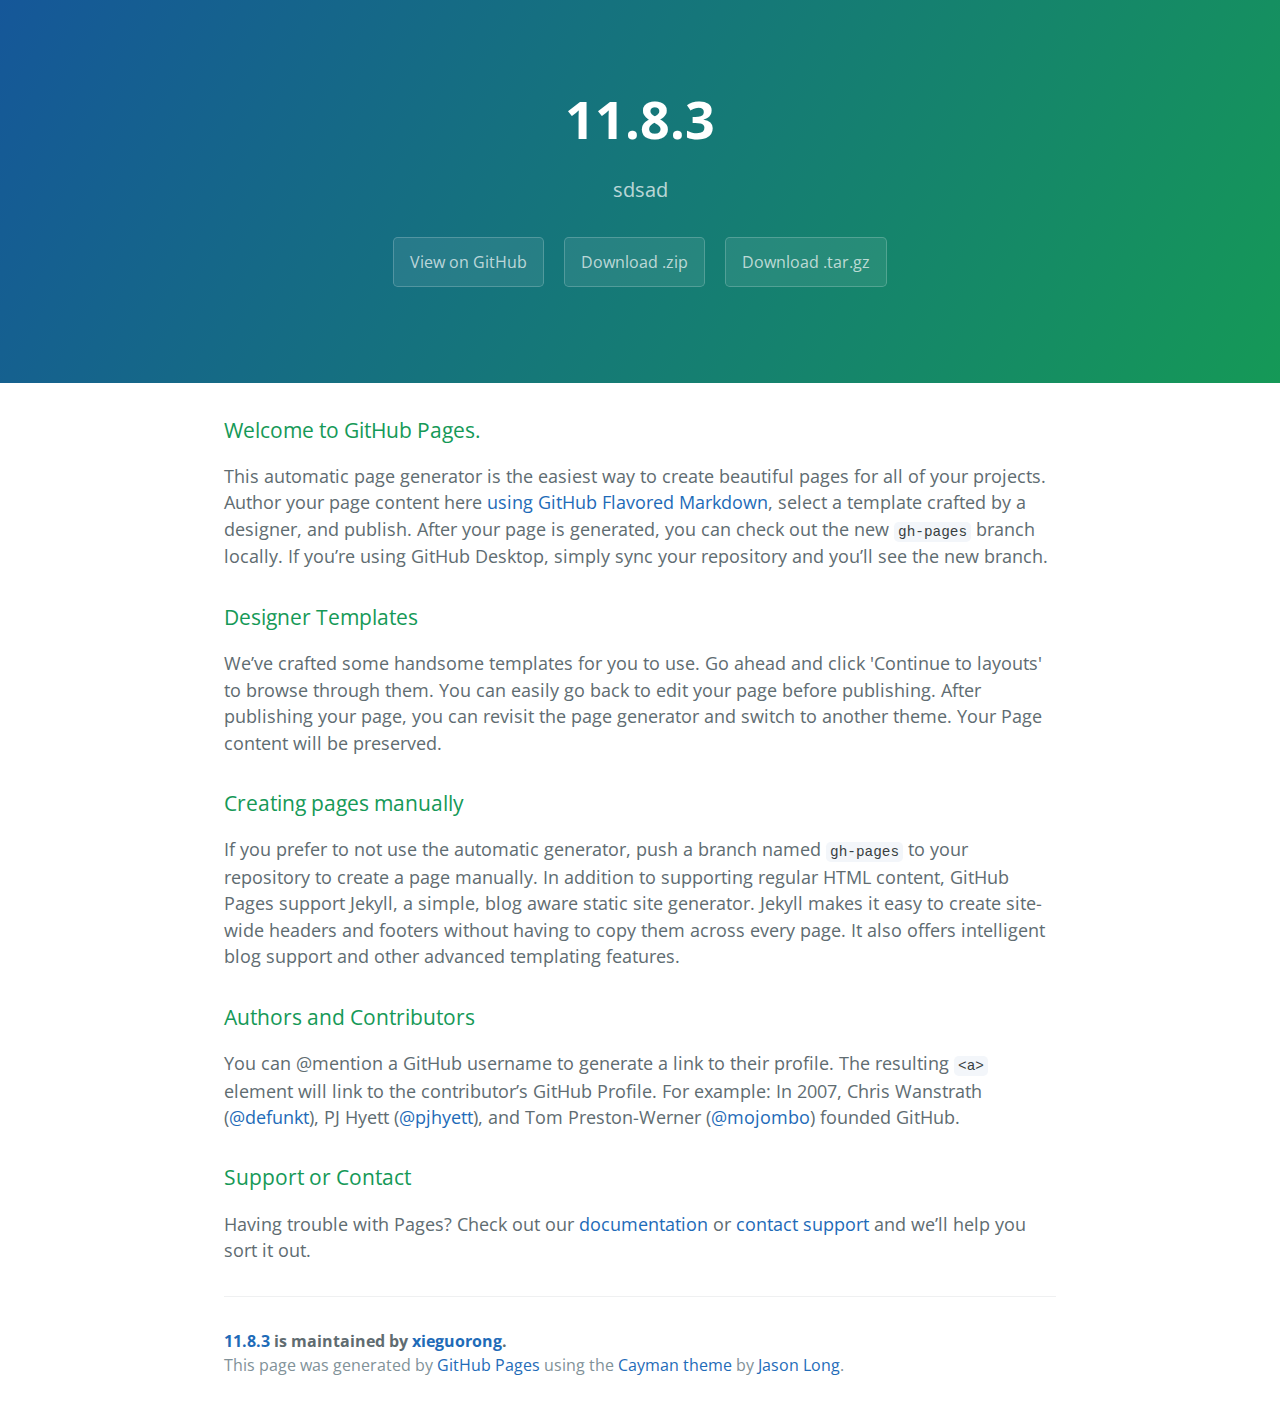
<file: index.html>
<!DOCTYPE html>
<html lang="en-us">
  <head>
    <meta charset="UTF-8">
    <title>11.8.3 by xieguorong</title>
    <meta name="viewport" content="width=device-width, initial-scale=1">
    <link rel="stylesheet" type="text/css" href="stylesheets/normalize.css" media="screen">
    <link href='https://fonts.googleapis.com/css?family=Open+Sans:400,700' rel='stylesheet' type='text/css'>
    <link rel="stylesheet" type="text/css" href="stylesheets/stylesheet.css" media="screen">
    <link rel="stylesheet" type="text/css" href="stylesheets/github-light.css" media="screen">
  </head>
  <body>
    <section class="page-header">
      <h1 class="project-name">11.8.3</h1>
      <h2 class="project-tagline">sdsad</h2>
      <a href="https://github.com/xieguorong/11.8.3" class="btn">View on GitHub</a>
      <a href="https://github.com/xieguorong/11.8.3/zipball/master" class="btn">Download .zip</a>
      <a href="https://github.com/xieguorong/11.8.3/tarball/master" class="btn">Download .tar.gz</a>
    </section>

    <section class="main-content">
      <h3>
<a id="welcome-to-github-pages" class="anchor" href="#welcome-to-github-pages" aria-hidden="true"><span aria-hidden="true" class="octicon octicon-link"></span></a>Welcome to GitHub Pages.</h3>

<p>This automatic page generator is the easiest way to create beautiful pages for all of your projects. Author your page content here <a href="https://guides.github.com/features/mastering-markdown/">using GitHub Flavored Markdown</a>, select a template crafted by a designer, and publish. After your page is generated, you can check out the new <code>gh-pages</code> branch locally. If you’re using GitHub Desktop, simply sync your repository and you’ll see the new branch.</p>

<h3>
<a id="designer-templates" class="anchor" href="#designer-templates" aria-hidden="true"><span aria-hidden="true" class="octicon octicon-link"></span></a>Designer Templates</h3>

<p>We’ve crafted some handsome templates for you to use. Go ahead and click 'Continue to layouts' to browse through them. You can easily go back to edit your page before publishing. After publishing your page, you can revisit the page generator and switch to another theme. Your Page content will be preserved.</p>

<h3>
<a id="creating-pages-manually" class="anchor" href="#creating-pages-manually" aria-hidden="true"><span aria-hidden="true" class="octicon octicon-link"></span></a>Creating pages manually</h3>

<p>If you prefer to not use the automatic generator, push a branch named <code>gh-pages</code> to your repository to create a page manually. In addition to supporting regular HTML content, GitHub Pages support Jekyll, a simple, blog aware static site generator. Jekyll makes it easy to create site-wide headers and footers without having to copy them across every page. It also offers intelligent blog support and other advanced templating features.</p>

<h3>
<a id="authors-and-contributors" class="anchor" href="#authors-and-contributors" aria-hidden="true"><span aria-hidden="true" class="octicon octicon-link"></span></a>Authors and Contributors</h3>

<p>You can @mention a GitHub username to generate a link to their profile. The resulting <code>&lt;a&gt;</code> element will link to the contributor’s GitHub Profile. For example: In 2007, Chris Wanstrath (<a href="https://github.com/defunkt" class="user-mention">@defunkt</a>), PJ Hyett (<a href="https://github.com/pjhyett" class="user-mention">@pjhyett</a>), and Tom Preston-Werner (<a href="https://github.com/mojombo" class="user-mention">@mojombo</a>) founded GitHub.</p>

<h3>
<a id="support-or-contact" class="anchor" href="#support-or-contact" aria-hidden="true"><span aria-hidden="true" class="octicon octicon-link"></span></a>Support or Contact</h3>

<p>Having trouble with Pages? Check out our <a href="https://help.github.com/pages">documentation</a> or <a href="https://github.com/contact">contact support</a> and we’ll help you sort it out.</p>

      <footer class="site-footer">
        <span class="site-footer-owner"><a href="https://github.com/xieguorong/11.8.3">11.8.3</a> is maintained by <a href="https://github.com/xieguorong">xieguorong</a>.</span>

        <span class="site-footer-credits">This page was generated by <a href="https://pages.github.com">GitHub Pages</a> using the <a href="https://github.com/jasonlong/cayman-theme">Cayman theme</a> by <a href="https://twitter.com/jasonlong">Jason Long</a>.</span>
      </footer>

    </section>

  
  </body>
</html>
</file>
<file: stylesheets/stylesheet.css>
* {
  box-sizing: border-box; }

body {
  padding: 0;
  margin: 0;
  font-family: "Open Sans", "Helvetica Neue", Helvetica, Arial, sans-serif;
  font-size: 16px;
  line-height: 1.5;
  color: #606c71; }

a {
  color: #1e6bb8;
  text-decoration: none; }
  a:hover {
    text-decoration: underline; }

.btn {
  display: inline-block;
  margin-bottom: 1rem;
  color: rgba(255, 255, 255, 0.7);
  background-color: rgba(255, 255, 255, 0.08);
  border-color: rgba(255, 255, 255, 0.2);
  border-style: solid;
  border-width: 1px;
  border-radius: 0.3rem;
  transition: color 0.2s, background-color 0.2s, border-color 0.2s; }
  .btn + .btn {
    margin-left: 1rem; }

.btn:hover {
  color: rgba(255, 255, 255, 0.8);
  text-decoration: none;
  background-color: rgba(255, 255, 255, 0.2);
  border-color: rgba(255, 255, 255, 0.3); }

@media screen and (min-width: 64em) {
  .btn {
    padding: 0.75rem 1rem; } }

@media screen and (min-width: 42em) and (max-width: 64em) {
  .btn {
    padding: 0.6rem 0.9rem;
    font-size: 0.9rem; } }

@media screen and (max-width: 42em) {
  .btn {
    display: block;
    width: 100%;
    padding: 0.75rem;
    font-size: 0.9rem; }
    .btn + .btn {
      margin-top: 1rem;
      margin-left: 0; } }

.page-header {
  color: #fff;
  text-align: center;
  background-color: #159957;
  background-image: linear-gradient(120deg, #155799, #159957); }

@media screen and (min-width: 64em) {
  .page-header {
    padding: 5rem 6rem; } }

@media screen and (min-width: 42em) and (max-width: 64em) {
  .page-header {
    padding: 3rem 4rem; } }

@media screen and (max-width: 42em) {
  .page-header {
    padding: 2rem 1rem; } }

.project-name {
  margin-top: 0;
  margin-bottom: 0.1rem; }

@media screen and (min-width: 64em) {
  .project-name {
    font-size: 3.25rem; } }

@media screen and (min-width: 42em) and (max-width: 64em) {
  .project-name {
    font-size: 2.25rem; } }

@media screen and (max-width: 42em) {
  .project-name {
    font-size: 1.75rem; } }

.project-tagline {
  margin-bottom: 2rem;
  font-weight: normal;
  opacity: 0.7; }

@media screen and (min-width: 64em) {
  .project-tagline {
    font-size: 1.25rem; } }

@media screen and (min-width: 42em) and (max-width: 64em) {
  .project-tagline {
    font-size: 1.15rem; } }

@media screen and (max-width: 42em) {
  .project-tagline {
    font-size: 1rem; } }

.main-content :first-child {
  margin-top: 0; }
.main-content img {
  max-width: 100%; }
.main-content h1, .main-content h2, .main-content h3, .main-content h4, .main-content h5, .main-content h6 {
  margin-top: 2rem;
  margin-bottom: 1rem;
  font-weight: normal;
  color: #159957; }
.main-content p {
  margin-bottom: 1em; }
.main-content code {
  padding: 2px 4px;
  font-family: Consolas, "Liberation Mono", Menlo, Courier, monospace;
  font-size: 0.9rem;
  color: #383e41;
  background-color: #f3f6fa;
  border-radius: 0.3rem; }
.main-content pre {
  padding: 0.8rem;
  margin-top: 0;
  margin-bottom: 1rem;
  font: 1rem Consolas, "Liberation Mono", Menlo, Courier, monospace;
  color: #567482;
  word-wrap: normal;
  background-color: #f3f6fa;
  border: solid 1px #dce6f0;
  border-radius: 0.3rem; }
  .main-content pre > code {
    padding: 0;
    margin: 0;
    font-size: 0.9rem;
    color: #567482;
    word-break: normal;
    white-space: pre;
    background: transparent;
    border: 0; }
.main-content .highlight {
  margin-bottom: 1rem; }
  .main-content .highlight pre {
    margin-bottom: 0;
    word-break: normal; }
.main-content .highlight pre, .main-content pre {
  padding: 0.8rem;
  overflow: auto;
  font-size: 0.9rem;
  line-height: 1.45;
  border-radius: 0.3rem; }
.main-content pre code, .main-content pre tt {
  display: inline;
  max-width: initial;
  padding: 0;
  margin: 0;
  overflow: initial;
  line-height: inherit;
  word-wrap: normal;
  background-color: transparent;
  border: 0; }
  .main-content pre code:before, .main-content pre code:after, .main-content pre tt:before, .main-content pre tt:after {
    content: normal; }
.main-content ul, .main-content ol {
  margin-top: 0; }
.main-content blockquote {
  padding: 0 1rem;
  margin-left: 0;
  color: #819198;
  border-left: 0.3rem solid #dce6f0; }
  .main-content blockquote > :first-child {
    margin-top: 0; }
  .main-content blockquote > :last-child {
    margin-bottom: 0; }
.main-content table {
  display: block;
  width: 100%;
  overflow: auto;
  word-break: normal;
  word-break: keep-all; }
  .main-content table th {
    font-weight: bold; }
  .main-content table th, .main-content table td {
    padding: 0.5rem 1rem;
    border: 1px solid #e9ebec; }
.main-content dl {
  padding: 0; }
  .main-content dl dt {
    padding: 0;
    margin-top: 1rem;
    font-size: 1rem;
    font-weight: bold; }
  .main-content dl dd {
    padding: 0;
    margin-bottom: 1rem; }
.main-content hr {
  height: 2px;
  padding: 0;
  margin: 1rem 0;
  background-color: #eff0f1;
  border: 0; }

@media screen and (min-width: 64em) {
  .main-content {
    max-width: 64rem;
    padding: 2rem 6rem;
    margin: 0 auto;
    font-size: 1.1rem; } }

@media screen and (min-width: 42em) and (max-width: 64em) {
  .main-content {
    padding: 2rem 4rem;
    font-size: 1.1rem; } }

@media screen and (max-width: 42em) {
  .main-content {
    padding: 2rem 1rem;
    font-size: 1rem; } }

.site-footer {
  padding-top: 2rem;
  margin-top: 2rem;
  border-top: solid 1px #eff0f1; }

.site-footer-owner {
  display: block;
  font-weight: bold; }

.site-footer-credits {
  color: #819198; }

@media screen and (min-width: 64em) {
  .site-footer {
    font-size: 1rem; } }

@media screen and (min-width: 42em) and (max-width: 64em) {
  .site-footer {
    font-size: 1rem; } }

@media screen and (max-width: 42em) {
  .site-footer {
    font-size: 0.9rem; } }
</file>
<file: stylesheets/github-light.css>
/*
The MIT License (MIT)

Copyright (c) 2016 GitHub, Inc.

Permission is hereby granted, free of charge, to any person obtaining a copy
of this software and associated documentation files (the "Software"), to deal
in the Software without restriction, including without limitation the rights
to use, copy, modify, merge, publish, distribute, sublicense, and/or sell
copies of the Software, and to permit persons to whom the Software is
furnished to do so, subject to the following conditions:

The above copyright notice and this permission notice shall be included in all
copies or substantial portions of the Software.

THE SOFTWARE IS PROVIDED "AS IS", WITHOUT WARRANTY OF ANY KIND, EXPRESS OR
IMPLIED, INCLUDING BUT NOT LIMITED TO THE WARRANTIES OF MERCHANTABILITY,
FITNESS FOR A PARTICULAR PURPOSE AND NONINFRINGEMENT. IN NO EVENT SHALL THE
AUTHORS OR COPYRIGHT HOLDERS BE LIABLE FOR ANY CLAIM, DAMAGES OR OTHER
LIABILITY, WHETHER IN AN ACTION OF CONTRACT, TORT OR OTHERWISE, ARISING FROM,
OUT OF OR IN CONNECTION WITH THE SOFTWARE OR THE USE OR OTHER DEALINGS IN THE
SOFTWARE.

*/

.pl-c /* comment */ {
  color: #969896;
}

.pl-c1 /* constant, variable.other.constant, support, meta.property-name, support.constant, support.variable, meta.module-reference, markup.raw, meta.diff.header */,
.pl-s .pl-v /* string variable */ {
  color: #0086b3;
}

.pl-e /* entity */,
.pl-en /* entity.name */ {
  color: #795da3;
}

.pl-smi /* variable.parameter.function, storage.modifier.package, storage.modifier.import, storage.type.java, variable.other */,
.pl-s .pl-s1 /* string source */ {
  color: #333;
}

.pl-ent /* entity.name.tag */ {
  color: #63a35c;
}

.pl-k /* keyword, storage, storage.type */ {
  color: #a71d5d;
}

.pl-s /* string */,
.pl-pds /* punctuation.definition.string, string.regexp.character-class */,
.pl-s .pl-pse .pl-s1 /* string punctuation.section.embedded source */,
.pl-sr /* string.regexp */,
.pl-sr .pl-cce /* string.regexp constant.character.escape */,
.pl-sr .pl-sre /* string.regexp source.ruby.embedded */,
.pl-sr .pl-sra /* string.regexp string.regexp.arbitrary-repitition */ {
  color: #183691;
}

.pl-v /* variable */ {
  color: #ed6a43;
}

.pl-id /* invalid.deprecated */ {
  color: #b52a1d;
}

.pl-ii /* invalid.illegal */ {
  color: #f8f8f8;
  background-color: #b52a1d;
}

.pl-sr .pl-cce /* string.regexp constant.character.escape */ {
  font-weight: bold;
  color: #63a35c;
}

.pl-ml /* markup.list */ {
  color: #693a17;
}

.pl-mh /* markup.heading */,
.pl-mh .pl-en /* markup.heading entity.name */,
.pl-ms /* meta.separator */ {
  font-weight: bold;
  color: #1d3e81;
}

.pl-mq /* markup.quote */ {
  color: #008080;
}

.pl-mi /* markup.italic */ {
  font-style: italic;
  color: #333;
}

.pl-mb /* markup.bold */ {
  font-weight: bold;
  color: #333;
}

.pl-md /* markup.deleted, meta.diff.header.from-file */ {
  color: #bd2c00;
  background-color: #ffecec;
}

.pl-mi1 /* markup.inserted, meta.diff.header.to-file */ {
  color: #55a532;
  background-color: #eaffea;
}

.pl-mdr /* meta.diff.range */ {
  font-weight: bold;
  color: #795da3;
}

.pl-mo /* meta.output */ {
  color: #1d3e81;
}
</file>
